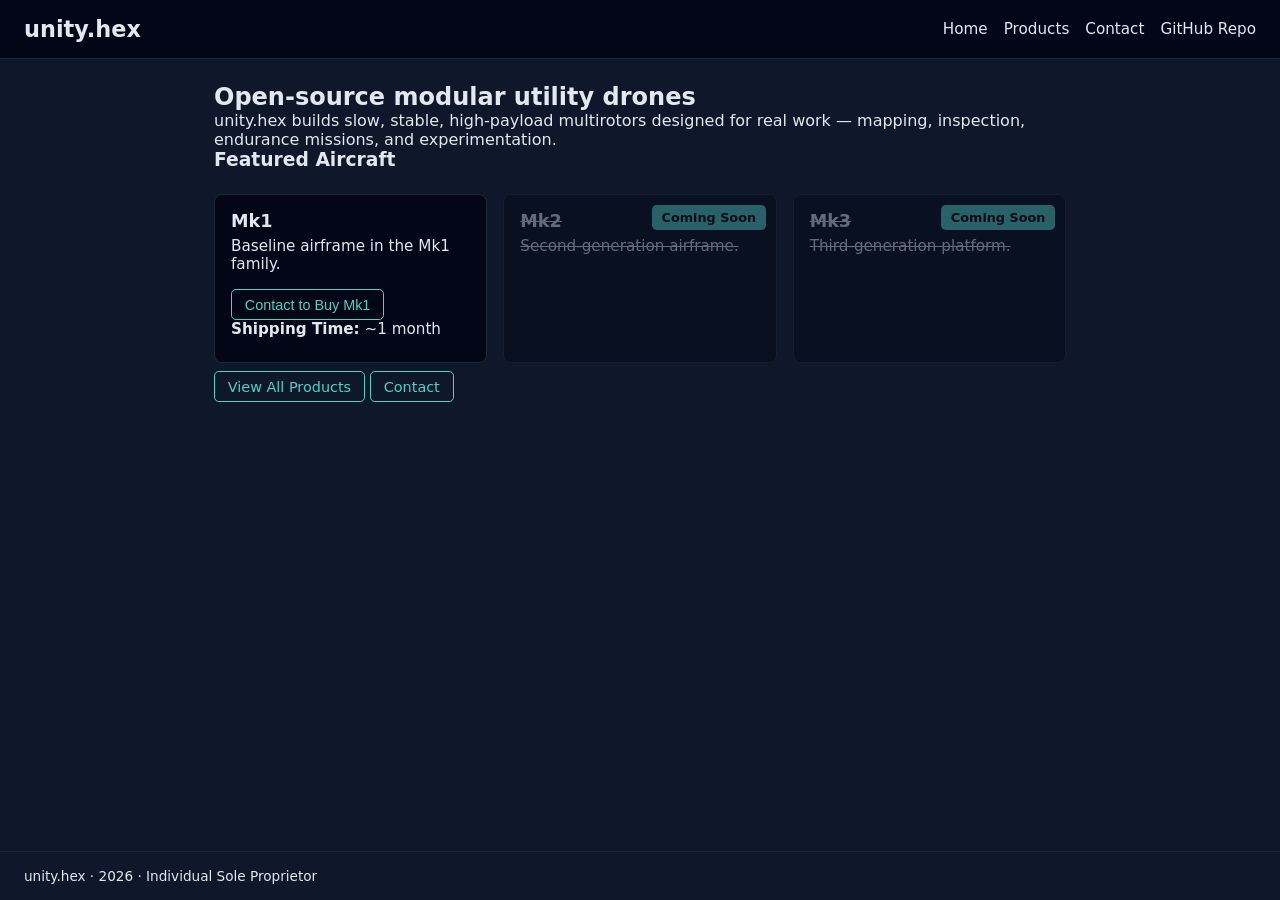
<file: index.html>
<!DOCTYPE html>
<html lang="en">
<head>
  <meta charset="UTF-8">
  <title>unity.hex</title>
  <meta name="viewport" content="width=device-width, initial-scale=1">
  <link rel="stylesheet" href="style.css">
  <script src="script.js" defer></script>
</head>

<body>
  <header>
    <h1 class="logo">unity.hex</h1>
    <button class="hamburger" onclick="toggleMenu()">☰</button>
    <nav id="menu">
      <a href="index.html">Home</a>
      <a href="products.html">Products</a>
      <a href="contact.html">Contact</a>
      <a href="https://github.com/unity-hex33/Unity.hex">GitHub Repo</a>
    </nav>
  </header>

  <main>
    <h2>Open‑source modular utility drones</h2>
    <p>unity.hex builds slow, stable, high‑payload multirotors designed for real work — mapping, inspection, endurance missions, and experimentation.</p>

    <h3>Featured Aircraft</h3>

    <section class="cards">

      <div class="card">
        <h3>Mk1</h3>
        <p>Baseline airframe in the Mk1 family.</p>
        <button class="btn" onclick="window.location='contact.html'">Contact to Buy Mk1</button>
        <p><strong>Shipping Time:</strong> ~1 month</p>
      </div>

      <div class="card coming-soon">
        <h3>Mk2</h3>
        <p>Second‑generation airframe.</p>
        <span class="coming-label">Coming Soon</span>
      </div>

      <div class="card coming-soon">
        <h3>Mk3</h3>
        <p>Third‑generation platform.</p>
        <span class="coming-label">Coming Soon</span>
      </div>

    </section>

    <a class="btn" href="products.html">View All Products</a>
    <a class="btn" href="contact.html">Contact</a>

  </main>

  <footer>
    unity.hex · 2026 · Individual Sole Proprietor
  </footer>
</body>
</html>
</file>
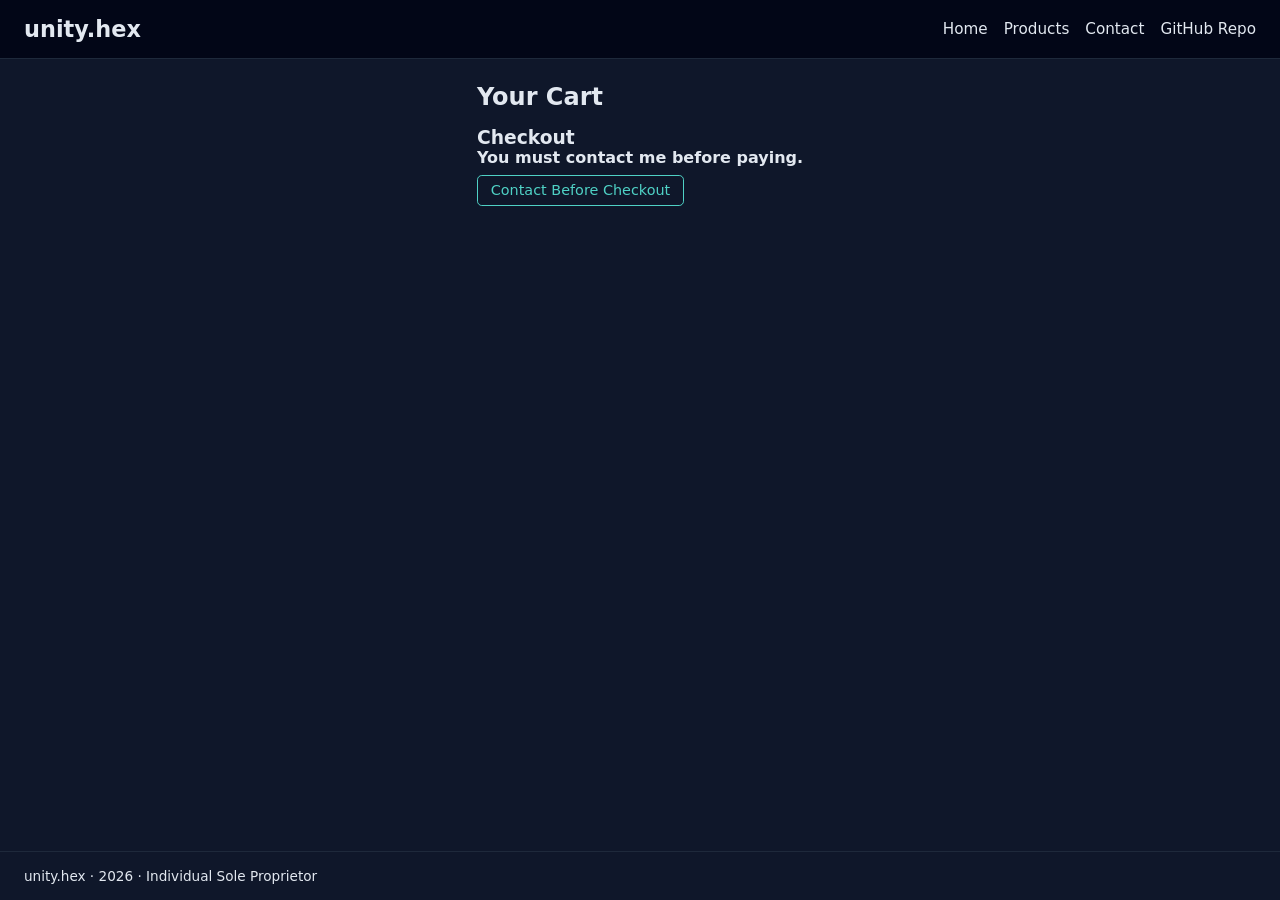
<file: cart.html>
<!DOCTYPE html>
<html lang="en">
<head>
  <meta charset="UTF-8">
  <title>unity.hex – Cart</title>
  <meta name="viewport" content="width=device-width, initial-scale=1">
  <link rel="stylesheet" href="style.css">
  <script src="script.js" defer></script>
</head>

<body>
  <header>
    <h1 class="logo">unity.hex</h1>
    <button class="hamburger" onclick="toggleMenu()">☰</button>
    <nav id="menu">
      <a href="index.html">Home</a>
      <a href="products.html">Products</a>
      <a href="contact.html">Contact</a>
      <a href="https://github.com/unity-hex33/Unity.hex">GitHub Repo</a>
    </nav>
  </header>

  <main>
    <h2>Your Cart</h2>
    <ul id="cart-items"></ul>

    <h3>Checkout</h3>
    <p><strong>You must contact me before paying.</strong></p>
    <a class="btn" href="contact.html">Contact Before Checkout</a>
  </main>

  <footer>
    unity.hex · 2026 · Individual Sole Proprietor
  </footer>
</body>
</html>
</file>
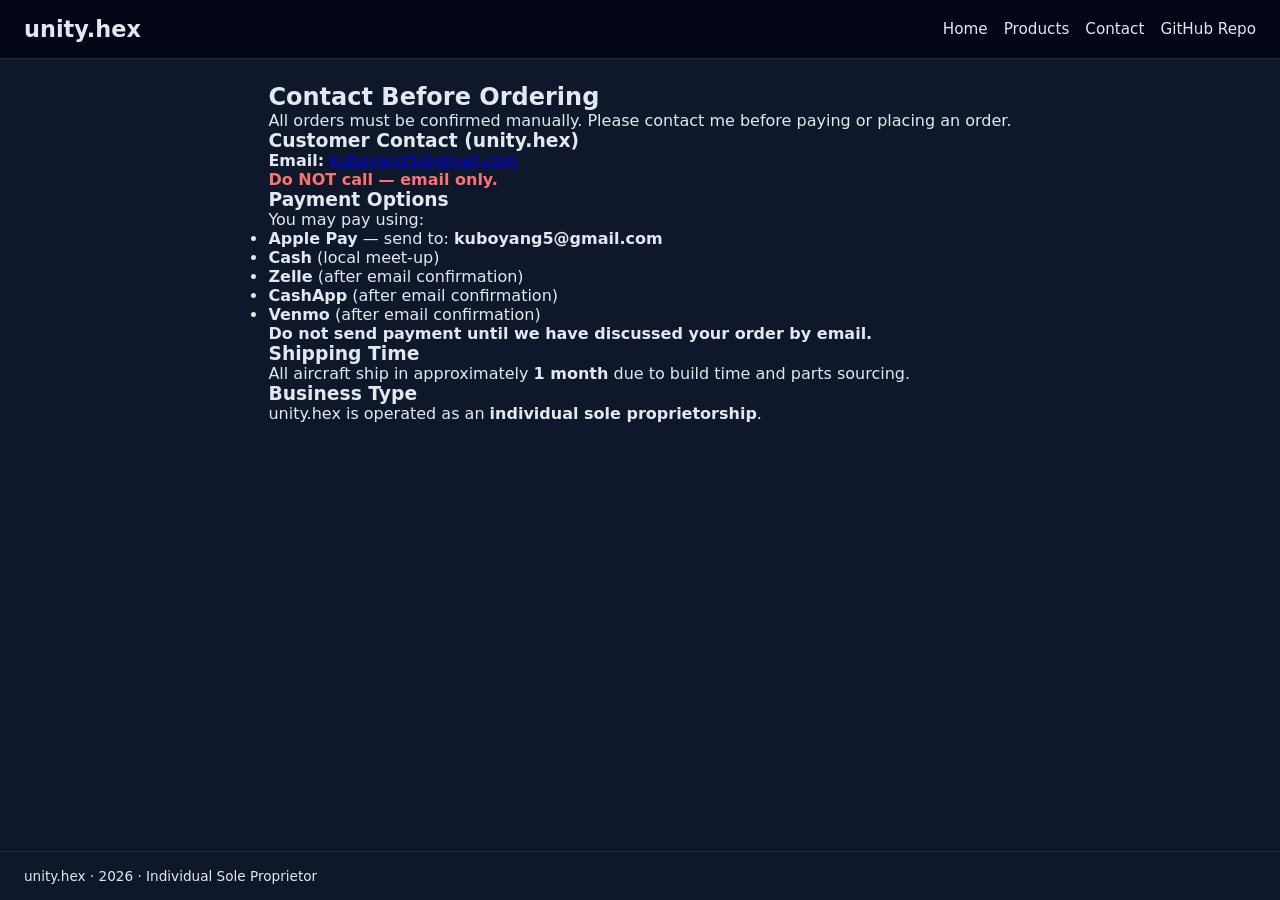
<file: contact.html>
<!DOCTYPE html>
<html lang="en">
<head>
  <meta charset="UTF-8">
  <title>unity.hex – Contact</title>
  <meta name="viewport" content="width=device-width, initial-scale=1">
  <link rel="stylesheet" href="style.css">
  <script src="script.js" defer></script>
</head>

<body>
  <header>
    <h1 class="logo">unity.hex</h1>
    <button class="hamburger" onclick="toggleMenu()">☰</button>
    <nav id="menu">
      <a href="index.html">Home</a>
      <a href="products.html">Products</a>
      <a href="contact.html">Contact</a>
      <a href="https://github.com/unity-hex33/Unity.hex">GitHub Repo</a>
    </nav>
  </header>

  <main>
    <h2>Contact Before Ordering</h2>

    <p>All orders must be confirmed manually. Please contact me before paying or placing an order.</p>

    <h3>Customer Contact (unity.hex)</h3>
    <p><strong>Email:</strong> <a href="mailto:kuboyang5@gmail.com">kuboyang5@gmail.com</a></p>
    <p><strong style="color:#f97373;">Do NOT call — email only.</strong></p>

    <h3>Payment Options</h3>
    <p>You may pay using:</p>
    <ul>
      <li><strong>Apple Pay</strong> — send to: <strong>kuboyang5@gmail.com</strong></li>
      <li><strong>Cash</strong> (local meet‑up)</li>
      <li><strong>Zelle</strong> (after email confirmation)</li>
      <li><strong>CashApp</strong> (after email confirmation)</li>
      <li><strong>Venmo</strong> (after email confirmation)</li>
    </ul>

    <p><strong>Do not send payment until we have discussed your order by email.</strong></p>

    <h3>Shipping Time</h3>
    <p>All aircraft ship in approximately <strong>1 month</strong> due to build time and parts sourcing.</p>

    <h3>Business Type</h3>
    <p>unity.hex is operated as an <strong>individual sole proprietorship</strong>.</p>

  </main>

  <footer>
    unity.hex · 2026 · Individual Sole Proprietor
  </footer>
</body>
</html>
</file>
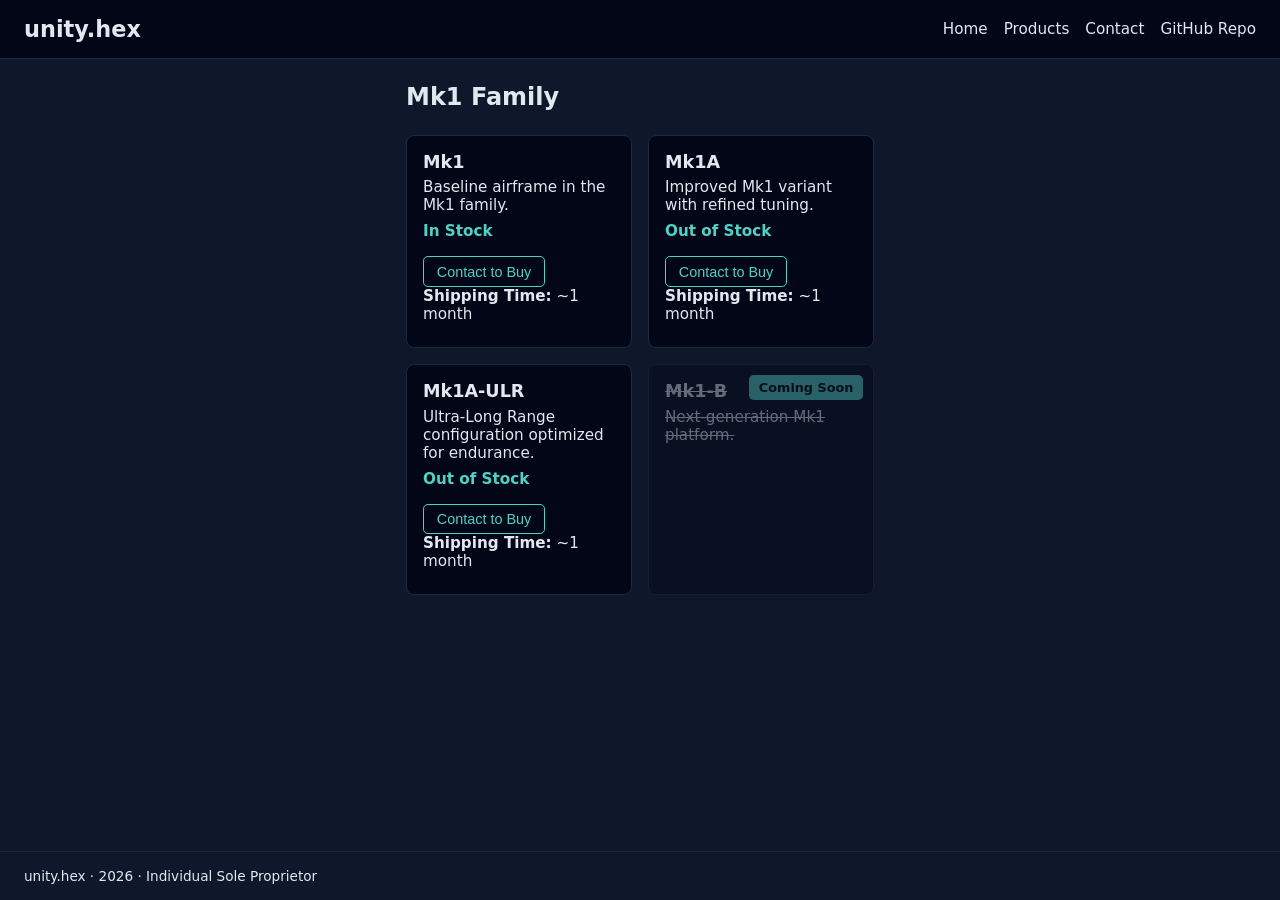
<file: mk1.html>
<!DOCTYPE html>
<html lang="en">
<head>
  <meta charset="UTF-8">
  <title>unity.hex – Mk1 Family</title>
  <meta name="viewport" content="width=device-width, initial-scale=1">
  <link rel="stylesheet" href="style.css">
  <script src="script.js" defer></script>
</head>

<body>
  <header>
    <h1 class="logo">unity.hex</h1>
    <button class="hamburger" onclick="toggleMenu()">☰</button>
    <nav id="menu">
      <a href="index.html">Home</a>
      <a href="products.html">Products</a>
      <a href="contact.html">Contact</a>
      <a href="https://github.com/unity-hex33/Unity.hex">GitHub Repo</a>
    </nav>
  </header>

  <main>
    <h2>Mk1 Family</h2>

    <section class="cards">

      <div class="card">
        <h3>Mk1</h3>
        <p>Baseline airframe in the Mk1 family.</p>
        <p class="stock" id="mk1-stock"></p>
        <button class="btn" onclick="window.location='contact.html'">Contact to Buy</button>
        <p><strong>Shipping Time:</strong> ~1 month</p>
      </div>

      <div class="card">
        <h3>Mk1A</h3>
        <p>Improved Mk1 variant with refined tuning.</p>
        <p class="stock" id="mk1a-stock"></p>
        <button class="btn" onclick="window.location='contact.html'">Contact to Buy</button>
        <p><strong>Shipping Time:</strong> ~1 month</p>
      </div>

      <div class="card">
        <h3>Mk1A‑ULR</h3>
        <p>Ultra‑Long Range configuration optimized for endurance.</p>
        <p class="stock" id="mk1a-ulr-stock"></p>
        <button class="btn" onclick="window.location='contact.html'">Contact to Buy</button>
        <p><strong>Shipping Time:</strong> ~1 month</p>
      </div>

      <div class="card coming-soon">
        <h3>Mk1‑B</h3>
        <p>Next‑generation Mk1 platform.</p>
        <span class="coming-label">Coming Soon</span>
      </div>

    </section>
  </main>

  <footer>
    unity.hex · 2026 · Individual Sole Proprietor
  </footer>
</body>
</html>
</file>
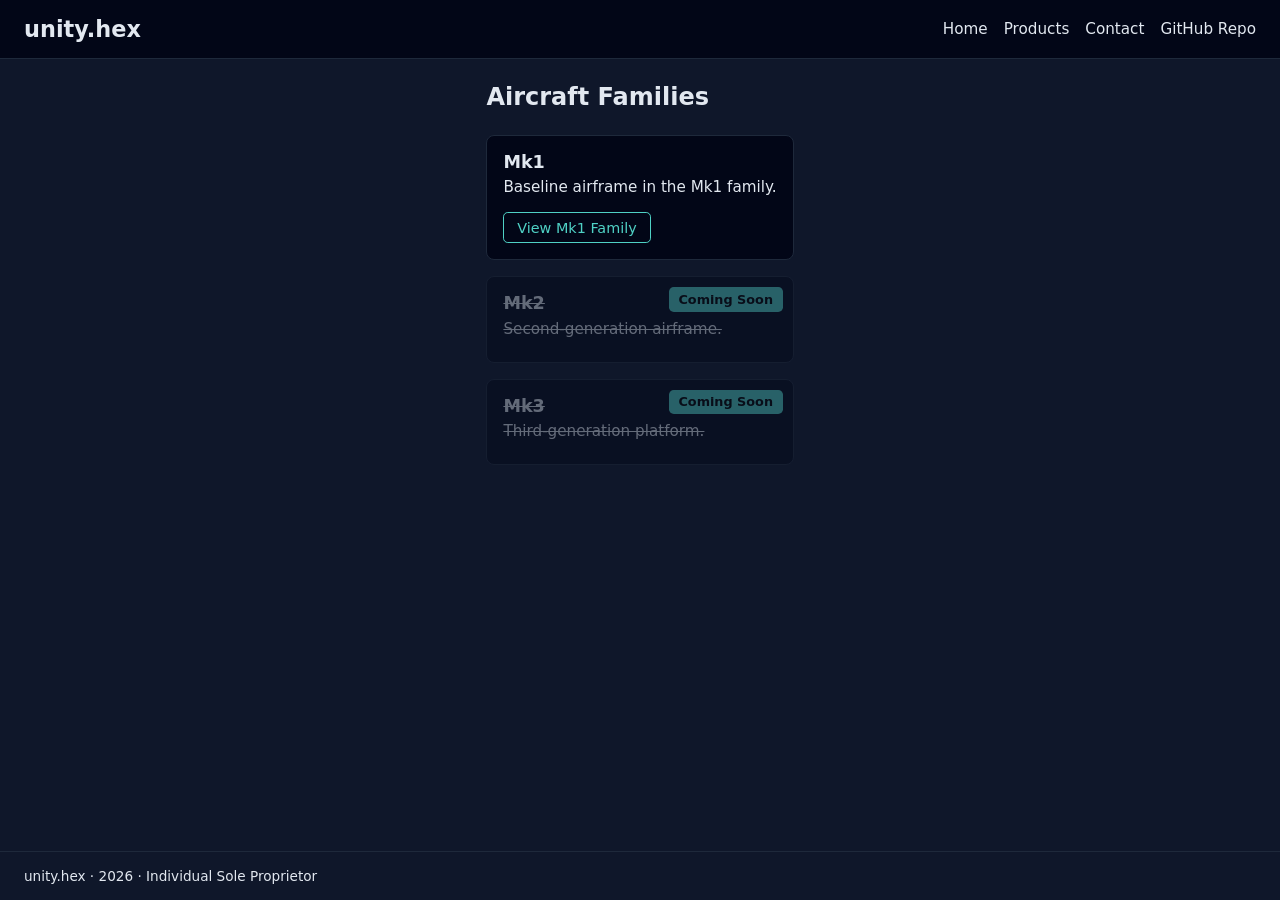
<file: products.html>
<!DOCTYPE html>
<html lang="en">
<head>
  <meta charset="UTF-8">
  <title>unity.hex – Products</title>
  <meta name="viewport" content="width=device-width, initial-scale=1">
  <link rel="stylesheet" href="style.css">
  <script src="script.js" defer></script>
</head>

<body>
  <header>
    <h1 class="logo">unity.hex</h1>
    <button class="hamburger" onclick="toggleMenu()">☰</button>
    <nav id="menu">
      <a href="index.html">Home</a>
      <a href="products.html">Products</a>
      <a href="contact.html">Contact</a>
      <a href="https://github.com/unity-hex33/Unity.hex">GitHub Repo</a>
    </nav>
  </header>

  <main>
    <h2>Aircraft Families</h2>

    <section class="cards">

      <div class="card">
        <h3>Mk1</h3>
        <p>Baseline airframe in the Mk1 family.</p>
        <a class="btn" href="mk1.html">View Mk1 Family</a>
      </div>

      <div class="card coming-soon">
        <h3>Mk2</h3>
        <p>Second‑generation airframe.</p>
        <span class="coming-label">Coming Soon</span>
      </div>

      <div class="card coming-soon">
        <h3>Mk3</h3>
        <p>Third‑generation platform.</p>
        <span class="coming-label">Coming Soon</span>
      </div>

    </section>
  </main>

  <footer>
    unity.hex · 2026 · Individual Sole Proprietor
  </footer>
</body>
</html>
</file>
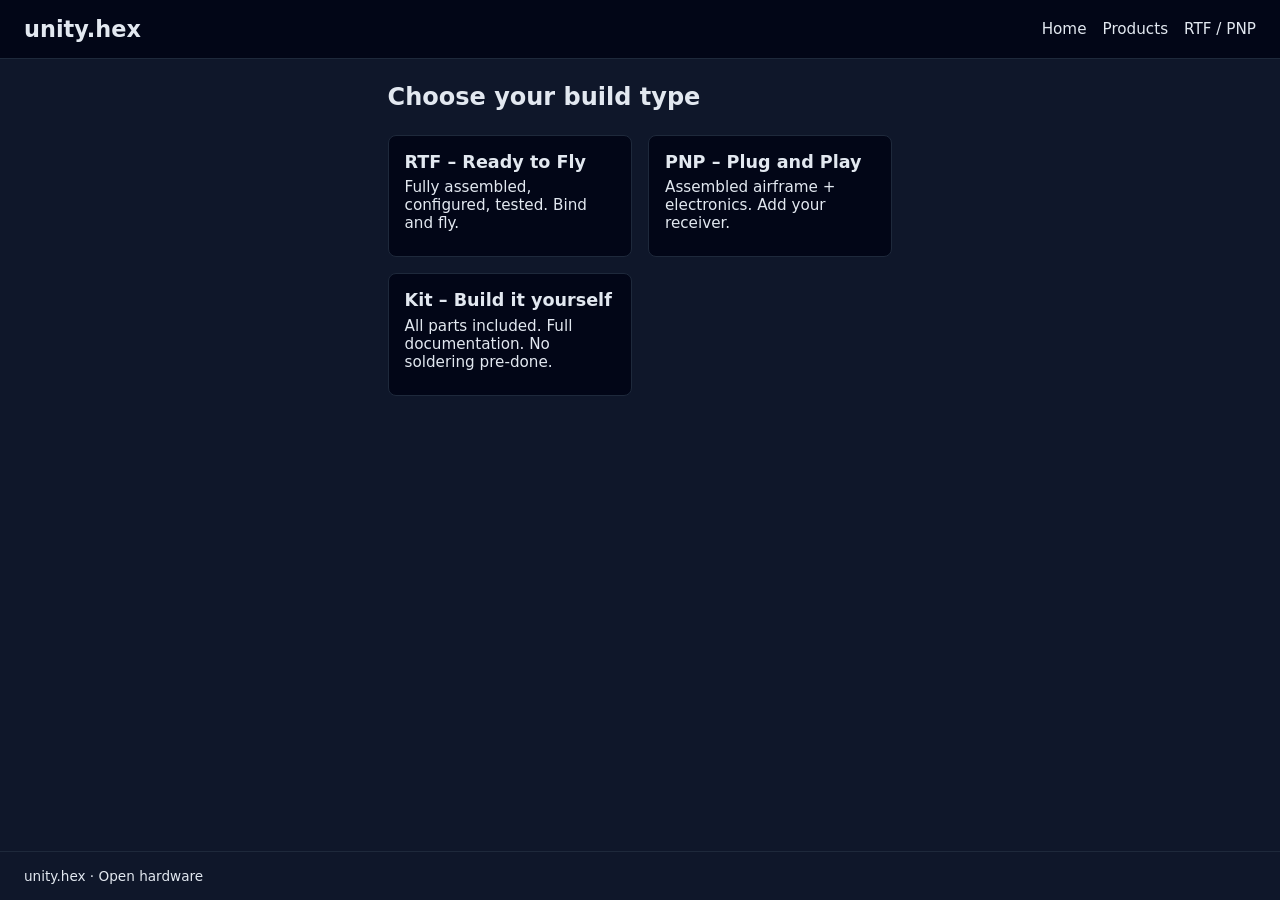
<file: rtf-pnp.html>
<!DOCTYPE html>
<html lang="en">
<head>
  <meta charset="UTF-8">
  <title>unity.hex – RTF / PNP Options</title>
  <meta name="viewport" content="width=device-width, initial-scale=1">
  <link rel="stylesheet" href="style.css">
  <script src="script.js" defer></script>
</head>

<body>
  <header>
    <h1 class="logo">unity.hex</h1>
    <button class="hamburger" onclick="toggleMenu()">☰</button>
    <nav id="menu">
      <a href="index.html">Home</a>
      <a href="products.html">Products</a>
      <a href="rtf-pnp.html">RTF / PNP</a>
    </nav>
  </header>

  <main>
    <h2>Choose your build type</h2>

    <section class="cards">
      <div class="card">
        <h3>RTF – Ready to Fly</h3>
        <p>Fully assembled, configured, tested. Bind and fly.</p>
      </div>

      <div class="card">
        <h3>PNP – Plug and Play</h3>
        <p>Assembled airframe + electronics. Add your receiver.</p>
      </div>

      <div class="card">
        <h3>Kit – Build it yourself</h3>
        <p>All parts included. Full documentation. No soldering pre‑done.</p>
      </div>
    </section>
  </main>

  <footer>
    unity.hex · Open hardware
  </footer>
</body>
</html>
</file>
<file: style.css>
/* Base layout */

* {
  box-sizing: border-box;
  margin: 0;
  padding: 0;
}

body {
  font-family: system-ui, -apple-system, BlinkMacSystemFont, "Segoe UI", sans-serif;
  background: #0f172a;
  color: #e2e8f0;
  min-height: 100vh;
  display: flex;
  flex-direction: column;
}

main {
  padding: 1.5rem;
  max-width: 900px;
  margin: 0 auto;
  flex: 1;
}

/* Header / nav */

header {
  display: flex;
  align-items: center;
  justify-content: space-between;
  padding: 1rem 1.5rem;
  background: #020617;
  border-bottom: 1px solid #1e293b;
}

.logo {
  font-size: 1.4rem;
  font-weight: 700;
}

nav {
  display: flex;
  gap: 1rem;
}

nav a {
  color: #e2e8f0;
  text-decoration: none;
  font-size: 0.95rem;
}

nav a:hover {
  color: #4fd1c5;
}

/* Hamburger (mobile) */

.hamburger {
  display: none;
  background: none;
  border: 1px solid #1e293b;
  color: #e2e8f0;
  padding: 0.3rem 0.6rem;
  border-radius: 0.25rem;
}

/* Cards */

.cards {
  display: grid;
  grid-template-columns: repeat(auto-fit, minmax(220px, 1fr));
  gap: 1rem;
  margin-top: 1.5rem;
}

.card {
  background: #020617;
  border: 1px solid #1e293b;
  border-radius: 0.5rem;
  padding: 1rem;
}

.card h3 {
  font-size: 1.1rem;
  margin-bottom: 0.4rem;
}

.card p {
  font-size: 0.95rem;
  margin-bottom: 0.5rem;
}

/* Buttons */

.btn {
  display: inline-block;
  margin-top: 0.5rem;
  padding: 0.4rem 0.8rem;
  border-radius: 0.3rem;
  border: 1px solid #4fd1c5;
  background: transparent;
  color: #4fd1c5;
  font-size: 0.9rem;
  cursor: pointer;
  text-decoration: none;
}

.btn:hover {
  background: #4fd1c5;
  color: #020617;
}

/* Cart list */

#cart-items {
  list-style: none;
  margin-top: 1rem;
}

#cart-items li {
  padding: 0.4rem 0;
  border-bottom: 1px solid #1e293b;
}

/* Coming soon */

.coming-soon {
  opacity: 0.4;
  text-decoration: line-through;
  position: relative;
}

.coming-label {
  position: absolute;
  top: 10px;
  right: 10px;
  background: #4fd1c5;
  color: #000;
  padding: 0.3rem 0.6rem;
  border-radius: 0.3rem;
  font-size: 0.8rem;
  font-weight: bold;
}

/* Stock label */

.stock {
  font-weight: bold;
  color: #4fd1c5;
}

/* Footer */

footer {
  padding: 1rem 1.5rem;
  border-top: 1px solid #1e293b;
  font-size: 0.85rem;
  text-align
</file>
